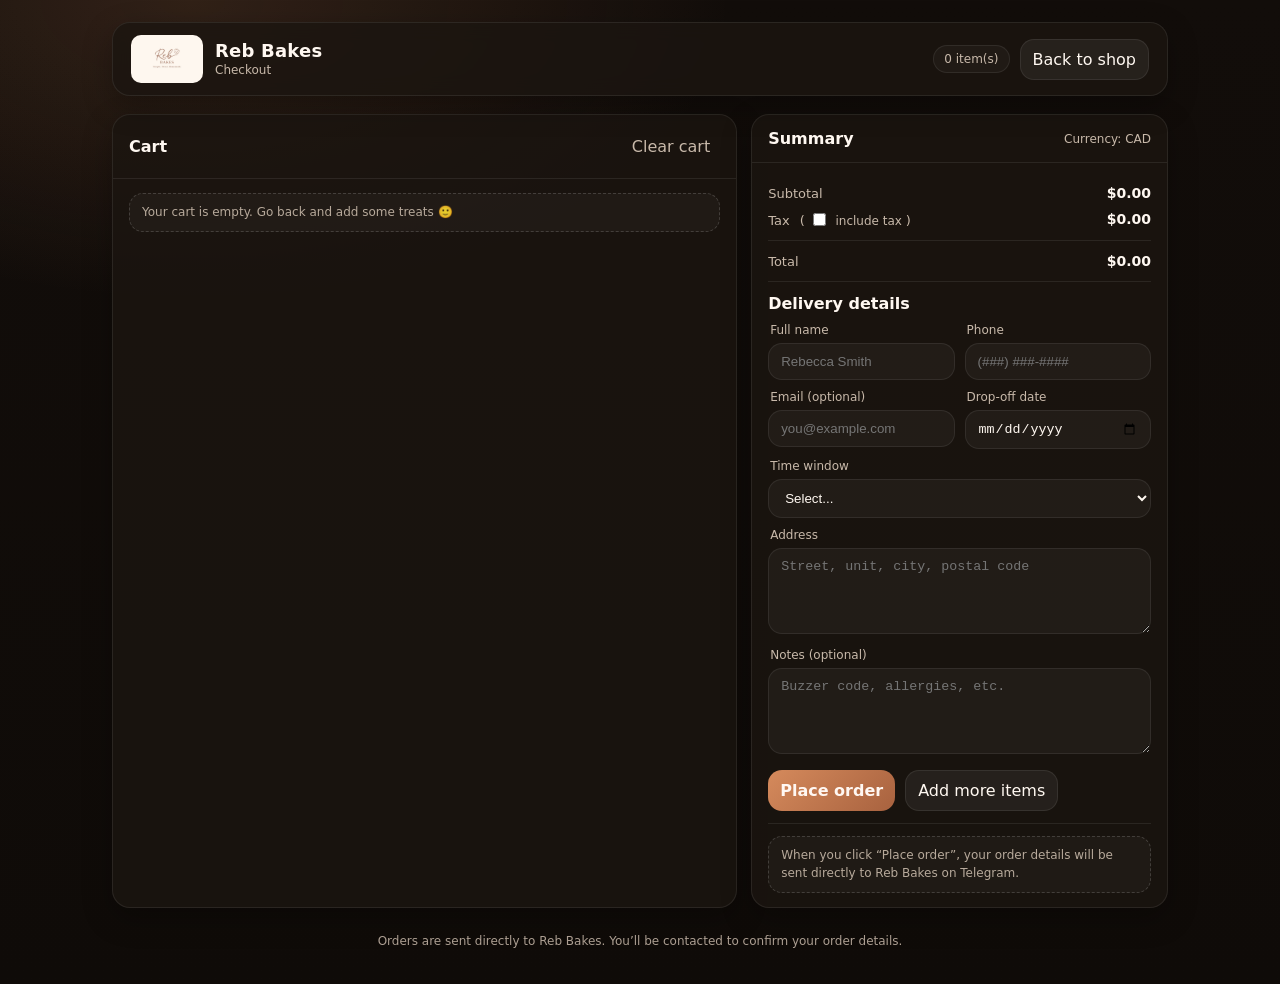
<file: cart.html>
<!doctype html>
<html lang="en">
<head>
  <meta charset="utf-8" />
  <meta name="viewport" content="width=device-width, initial-scale=1" />
  <title>Your Cart — Reb Bakes</title>
  <link rel="stylesheet" href="./styles.css?v=5" />
</head>
<body>
  <div class="container">
    <header class="nav">
      <div class="brand">
        <img src="./products/logo.jpg" class="nav-logo" alt="Reb Bakes Logo">
        <div class="brand-text">
          <h1>Reb Bakes</h1>
          <div class="small">Checkout</div>
        </div>
      </div>

      <div class="nav-actions">
        <div class="badge" data-cart-badge>0 item(s)</div>
        <a class="btn" href="./index.html">Back to shop</a>
      </div>
    </header>

    <div class="cart-wrap">
      <!-- LEFT: CART ITEMS -->
      <section class="panel">
        <div class="panel-header">
          <h3>Cart</h3>
          <button class="btn-link" data-clear-cart>Clear cart</button>
        </div>

        <div class="panel-body">
          <div class="notice" data-empty style="display:none">
            Your cart is empty. Go back and add some treats 🙂
          </div>

          <div data-cart-items></div>
        </div>
      </section>

      <!-- RIGHT: SUMMARY + CHECKOUT -->
      <section class="panel">
        <div class="panel-header">
          <h3>Summary</h3>
          <div class="small">Currency: CAD</div>
        </div>

        <div class="panel-body">
          <div class="row"><span>Subtotal</span><strong data-subtotal>$0.00</strong></div>
          <div class="row">
            <span>
              Tax
              <span class="small" style="margin-left:6px">
                (<label style="display:inline;color:var(--muted);font-size:12px;margin:0">
                  <input type="checkbox" data-include-tax style="width:auto;transform:translateY(1px);margin-right:6px" />
                  include tax
                </label>)
              </span>
            </span>
            <strong data-tax>$0.00</strong>
          </div>
          <div class="hr"></div>
          <div class="row"><span class="total">Total</span><strong class="total" data-total>$0.00</strong></div>

          <div class="hr"></div>

          <h3 style="margin:0 0 10px 0;font-size:16px">Delivery details</h3>

          <div class="form-grid">
            <div>
              <label for="name">Full name</label>
              <input id="name" type="text" placeholder="Rebecca Smith" data-name />
            </div>

            <div>
              <label for="phone">Phone</label>
              <input id="phone" type="tel" placeholder="(###) ###-####" data-phone />
            </div>

            <div>
              <label for="email">Email (optional)</label>
              <input id="email" type="email" placeholder="you@example.com" data-email />
            </div>

            <div>
              <label for="date">Drop-off date</label>
              <input id="date" type="date" data-delivery-date />
            </div>

            <div style="grid-column:1/-1">
              <label for="time">Time window</label>
              <select id="time" data-delivery-time>
                <option value="">Select...</option>
                <option>9:00–11:00</option>
                <option>11:00–13:00</option>
                <option>13:00–15:00</option>
                <option>15:00–17:00</option>
                <option>17:00–19:00</option>
              </select>
            </div>

            <div style="grid-column:1/-1">
              <label for="address">Address</label>
              <textarea id="address" placeholder="Street, unit, city, postal code" data-address></textarea>
            </div>

            <div style="grid-column:1/-1">
              <label for="notes">Notes (optional)</label>
              <textarea id="notes" placeholder="Buzzer code, allergies, etc." data-notes></textarea>
            </div>
          </div>

          <div style="display:flex;gap:10px;flex-wrap:wrap;margin-top:12px">
            <button id="place-order-btn" class="btn btn-primary" data-place-order>Place order</button>
            <a class="btn" href="./index.html">Add more items</a>
          </div>

          <div class="hr"></div>

          <div class="notice">
            When you click “Place order”, your order details will be sent directly to Reb Bakes on Telegram.
          </div>
        </div>
      </section>
    </div>

    <div class="footer">
      Orders are sent directly to Reb Bakes. You’ll be contacted to confirm your order details.
    </div>
  </div>

  <div class="toast" data-toast></div>
  <script src="./cart.js?v=5"></script>
</body>
</html>
</file>
<file: styles.css>
:root{
  --bg:#0f0b08;
  --card:#1b1511;
  --muted:#c8b9aa;
  --text:#fff8f1;
  --accent:#d58a5c;
  --accent2:#a8623f;
  --border: rgba(255,255,255,.08);
  --shadow: 0 10px 30px rgba(0,0,0,.28);
  --cream:#f5eee7;
}

*{box-sizing:border-box}

html,body{
  margin:0;
  padding:0;
  font-family:system-ui,-apple-system,Segoe UI,Roboto,Ubuntu,Cantarell,"Helvetica Neue",Arial,sans-serif;
  color:var(--text);
  background:
    radial-gradient(900px 500px at 15% 0%, rgba(213,138,92,.16), transparent 60%),
    linear-gradient(180deg, #120d0a 0%, #0f0b08 100%);
}

a{color:inherit;text-decoration:none}
img{max-width:100%;display:block}
button{font:inherit}

.container{
  max-width:1100px;
  margin:0 auto;
  padding:22px;
}

.nav{
  display:flex;
  align-items:center;
  justify-content:space-between;
  gap:16px;
  padding:12px 18px;
  border:1px solid var(--border);
  background:rgba(27,21,17,.82);
  backdrop-filter:blur(10px);
  border-radius:18px;
  box-shadow:var(--shadow);
  position:sticky;
  top:14px;
  z-index:20;
}

.brand{
  display:flex;
  align-items:center;
  gap:12px;
  min-width:0;
}

.nav-logo{
  height:48px;
  width:auto;
  object-fit:contain;
  display:block;
  border-radius:10px;
}

.brand-text{
  display:flex;
  flex-direction:column;
  gap:2px;
}

.brand-text h1{
  margin:0;
  font-size:18px;
  letter-spacing:.2px;
  line-height:1.1;
}

.brand-text .small{
  font-size:12px;
  color:var(--muted);
}

.nav-actions{
  display:flex;
  align-items:center;
  gap:10px;
  flex-shrink:0;
}

.badge{
  font-size:12px;
  color:var(--muted);
  border:1px solid var(--border);
  padding:6px 10px;
  border-radius:999px;
  background:rgba(255,255,255,.03);
}

.btn{
  cursor:pointer;
  border:1px solid var(--border);
  background:rgba(255,255,255,.06);
  color:var(--text);
  padding:10px 12px;
  border-radius:14px;
  transition:transform .08s ease, background .15s ease, border-color .15s ease;
}

.btn:hover{
  background:rgba(255,255,255,.09);
  border-color:rgba(255,255,255,.14);
}

.btn:active{
  transform:translateY(1px);
}

.btn-primary{
  border:none;
  background:linear-gradient(135deg,var(--accent),var(--accent2));
  color:#fff7f2;
  font-weight:700;
}

.btn-primary:hover{
  filter:saturate(1.05) brightness(1.03);
}

.btn-danger{
  border:1px solid rgba(255,80,80,.25);
  background:rgba(255,80,80,.12);
}

.btn-link{
  background:transparent;
  border:none;
  color:var(--muted);
  cursor:pointer;
  padding:8px 10px;
}

.btn-link:hover{
  color:var(--text);
}

.hero{
  margin-top:18px;
  border:1px solid var(--border);
  background:linear-gradient(180deg, rgba(255,255,255,.04), rgba(255,255,255,.02));
  border-radius:22px;
  box-shadow:var(--shadow);
  overflow:hidden;
}

.hero-inner{
  display:grid;
  grid-template-columns:1.05fr .95fr;
  gap:0;
  align-items:center;
}

@media (max-width:900px){
  .hero-inner{
    grid-template-columns:1fr;
  }
}

.hero-copy{
  padding:30px;
}

.hero-copy h2{
  margin:0 0 12px 0;
  font-size:34px;
  letter-spacing:.2px;
}

.hero-copy p{
  margin:0 0 14px 0;
  color:var(--muted);
  line-height:1.6;
}

.hero-copy .mini{
  font-size:13px;
  color:rgba(200,185,170,.9);
}

.hero-photo{
  min-height:320px;
  border-radius:16px;
  overflow:hidden;
  background:none !important;
  background-image:none !important;
  box-shadow:none !important;
  display:flex;
  align-items:center;
  justify-content:center;
  padding:20px 24px 20px 0;
  position:relative;
}

.hero-photo::before,
.hero-photo::after{
  content:none !important;
  display:none !important;
}

.hero-photo img{
  width:100%;
  max-width:340px;
  height:auto;
  max-height:280px;
  object-fit:contain;
  display:block;
  margin:0 auto;
  border-radius:18px;
}

.section-title{
  margin:24px 0 10px 0;
  display:flex;
  align-items:end;
  justify-content:space-between;
  gap:12px;
}

.section-title h3{
  margin:0;
  font-size:22px;
}

.section-title p{
  margin:0;
  color:var(--muted);
  font-size:13px;
}

.grid{
  display:grid;
  grid-template-columns:repeat(3, 1fr);
  gap:16px;
}

@media (max-width:950px){
  .grid{
    grid-template-columns:repeat(2,1fr);
  }
}

@media (max-width:620px){
  .grid{
    grid-template-columns:1fr;
  }
}

.card{
  border:1px solid var(--border);
  background:rgba(27,21,17,.82);
  border-radius:20px;
  overflow:hidden;
  box-shadow:var(--shadow);
  display:flex;
  flex-direction:column;
}

.card-media{
  position:relative;
  height:230px;
  overflow:hidden;
  background:#140f0c;
}

.media-stage{
  position:absolute;
  inset:0;
  display:flex;
  align-items:center;
  justify-content:center;
  background:#140f0c;
}

.stage-media{
  display:block;
  width:100%;
  height:100%;
  max-width:100%;
  max-height:100%;
  object-fit:contain;
  background:#140f0c;
}

/* Use contain only when needed by adding class in JS if you want later */
.stage-media.is-contain{
  object-fit:contain;
  padding:10px;
}

.media-arrow{
  position:absolute;
  top:50%;
  transform:translateY(-50%);
  width:38px;
  height:38px;
  border:none;
  border-radius:999px;
  background:rgba(20,15,12,.76);
  color:#fff;
  font-size:24px;
  line-height:1;
  display:flex;
  align-items:center;
  justify-content:center;
  cursor:pointer;
  box-shadow:0 6px 18px rgba(0,0,0,.28);
  opacity:0;
  pointer-events:none;
  transition:opacity .18s ease, background .15s ease;
  z-index:2;
}

.card-media:hover .media-arrow,
.card-media:focus-within .media-arrow{
  opacity:1;
  pointer-events:auto;
}

.media-arrow:hover{
  background:rgba(20,15,12,.95);
}

.media-arrow-left{left:10px}
.media-arrow-right{right:10px}

.card-body{
  padding:15px;
  display:flex;
  flex-direction:column;
  gap:10px;
}

.card-body h4{
  margin:0;
  font-size:16px;
}

.card-body p{
  margin:0;
  color:var(--muted);
  font-size:13px;
  line-height:1.45;
}

.price-row{
  display:flex;
  align-items:center;
  justify-content:space-between;
  gap:10px;
}

.price{
  font-weight:800;
}

.small{
  font-size:12px;
  color:var(--muted);
}

.footer{
  margin:26px 0 14px 0;
  color:rgba(200,185,170,.85);
  font-size:12px;
  text-align:center;
}

.cart-wrap{
  margin-top:18px;
  display:grid;
  grid-template-columns:1.2fr .8fr;
  gap:14px;
}

@media (max-width:900px){
  .cart-wrap{
    grid-template-columns:1fr;
  }
}

.panel{
  border:1px solid var(--border);
  background:rgba(27,21,17,.82);
  border-radius:18px;
  box-shadow:var(--shadow);
  overflow:hidden;
}

.panel-header{
  padding:14px 16px;
  border-bottom:1px solid var(--border);
  display:flex;
  align-items:center;
  justify-content:space-between;
}

.panel-header h3{
  margin:0;
  font-size:16px;
}

.panel-body{
  padding:14px 16px;
}

.item{
  display:grid;
  grid-template-columns:72px 1fr auto;
  gap:12px;
  padding:12px 0;
  border-bottom:1px solid rgba(255,255,255,.06);
}

.item:last-child{
  border-bottom:none;
}

.thumb{
  width:72px;
  height:72px;
  border-radius:14px;
  background-size:cover;
  background-position:center;
  border:1px solid rgba(255,255,255,.08);
}

.item h4{
  margin:0;
  font-size:14px;
}

.item .meta{
  margin-top:4px;
  color:var(--muted);
  font-size:12px;
}

.qty{
  display:flex;
  align-items:center;
  gap:8px;
  justify-content:flex-end;
}

.qty input{
  width:62px;
  padding:8px 10px;
  border-radius:12px;
  border:1px solid var(--border);
  background:rgba(255,255,255,.04);
  color:var(--text);
}

.hr{
  height:1px;
  background:rgba(255,255,255,.08);
  margin:12px 0;
}

.row{
  display:flex;
  align-items:center;
  justify-content:space-between;
  gap:10px;
  margin:8px 0;
}

.row strong{
  font-size:14px;
}

.row span{
  color:var(--muted);
  font-size:13px;
}

.total{
  font-size:18px;
}

.form-grid{
  display:grid;
  grid-template-columns:1fr 1fr;
  gap:10px;
}

@media (max-width:640px){
  .form-grid{
    grid-template-columns:1fr;
  }
}

label{
  display:block;
  font-size:12px;
  color:var(--muted);
  margin:0 0 6px 2px;
}

input, textarea, select{
  width:100%;
  padding:10px 12px;
  border-radius:14px;
  border:1px solid var(--border);
  background:rgba(255,255,255,.04);
  color:var(--text);
  outline:none;
}

textarea{
  min-height:86px;
  resize:vertical;
}

.notice{
  font-size:12px;
  color:rgba(200,185,170,.9);
  line-height:1.45;
  border:1px dashed rgba(255,255,255,.16);
  background:rgba(255,255,255,.03);
  padding:10px 12px;
  border-radius:14px;
}

.toast{
  position:fixed;
  left:50%;
  bottom:18px;
  transform:translateX(-50%);
  background:rgba(27,21,17,.96);
  border:1px solid rgba(255,255,255,.12);
  color:var(--text);
  padding:10px 12px;
  border-radius:14px;
  box-shadow:var(--shadow);
  opacity:0;
  pointer-events:none;
  transition:opacity .18s ease, transform .18s ease;
}

.toast.show{
  opacity:1;
  transform:translateX(-50%) translateY(-4px);
}
</file>
